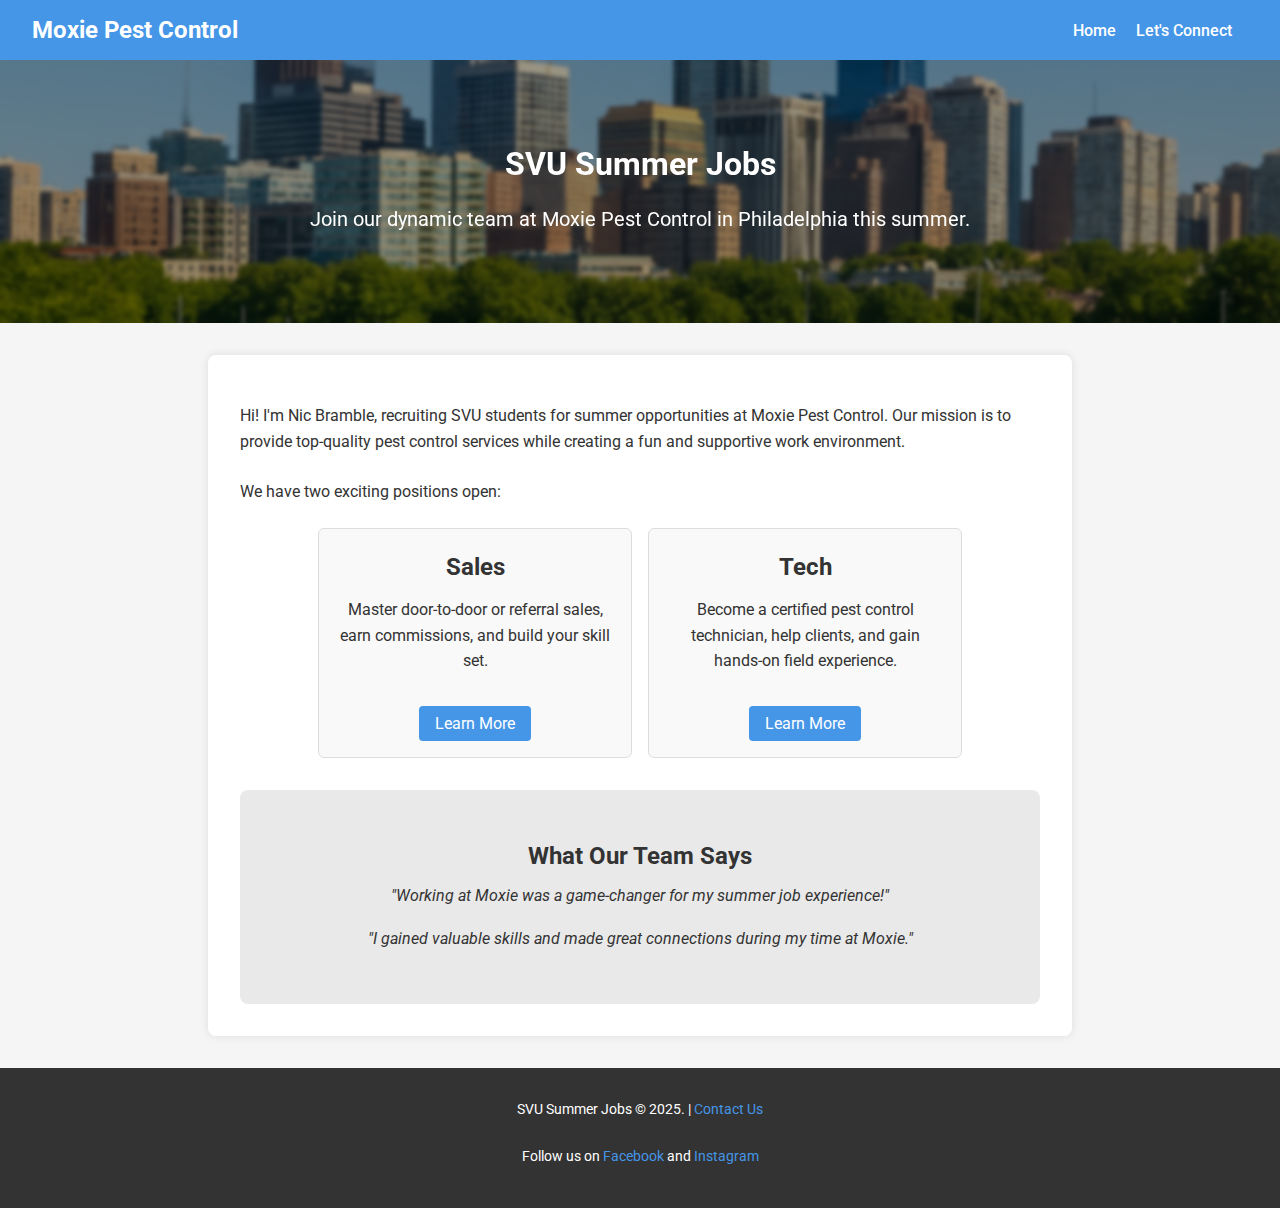
<file: Index.html>
<!DOCTYPE html>
<html lang="en">
<head>
  <meta charset="UTF-8">
  <meta name="viewport" content="width=device-width, initial-scale=1.0">
  <title>SVU Summer Jobs</title>
  <meta name="description" content="Join SVU Summer Jobs at Moxie Pest Control in Philadelphia for exciting sales and tech positions this summer.">
  <meta name="keywords" content="SVU Summer Jobs, Sales, Tech, Philadelphia, Pest Control, Summer Employment">
  <link href="https://fonts.googleapis.com/css?family=Roboto:400,500&display=swap" rel="stylesheet">
  <link rel="stylesheet" href="style.css">
</head>
<body>

<header>
 <strong style="font-size: 1.5rem; font-weight: 700;">Moxie Pest Control</strong>
  <nav>
    <a href="index.html">Home</a>
    <a href="apply.html">Let's Connect</a>
  </nav>
</header>

<main>
  <!-- Hero Section -->
  <section class="hero">
    <h1>SVU Summer Jobs</h1>
    <p>Join our dynamic team at Moxie Pest Control in Philadelphia this summer.</p>
  </section>

  <!-- Main Content -->
  <div class="container">
    <section>
      <p>
        Hi! I'm Nic Bramble, recruiting SVU students for summer opportunities at Moxie Pest Control. Our mission is to provide top-quality pest control services while creating a fun and supportive work environment.
      </p>
      <p>We have two exciting positions open:</p>
    </section>

    <!-- Job Cards Section -->
    <section class="job-cards">
      <!-- Sales Card -->
      <article class="job-card">
        <h2>Sales</h2>
        <p>Master door-to-door or referral sales, earn commissions, and build your skill set.</p>
        <a href="sales.html">Learn More</a>
      </article>

      <!-- Tech Card -->
      <article class="job-card">
        <h2>Tech</h2>
        <p>Become a certified pest control technician, help clients, and gain hands-on field experience.</p>
        <a href="tech.html">Learn More</a>
      </article>
    </section>

    <!-- Testimonials Section -->
    <section class="testimonials">
      <h2>What Our Team Says</h2>
      <blockquote class="testimonial">
        "Working at Moxie was a game-changer for my summer job experience!"
      </blockquote>
      <blockquote class="testimonial">
      "I gained valuable skills and made great connections during my time at Moxie."  </blockquote>
    </section>
  </div>
</main>

<footer>
  <p>SVU Summer Jobs © 2025. | <a href="mailto:info@svusummerjobs.com">Contact Us</a></p>
  <p>Follow us on <a href="#">Facebook</a> and <a href="#">Instagram</a></p>
</footer>

</body>
</html>
</file>
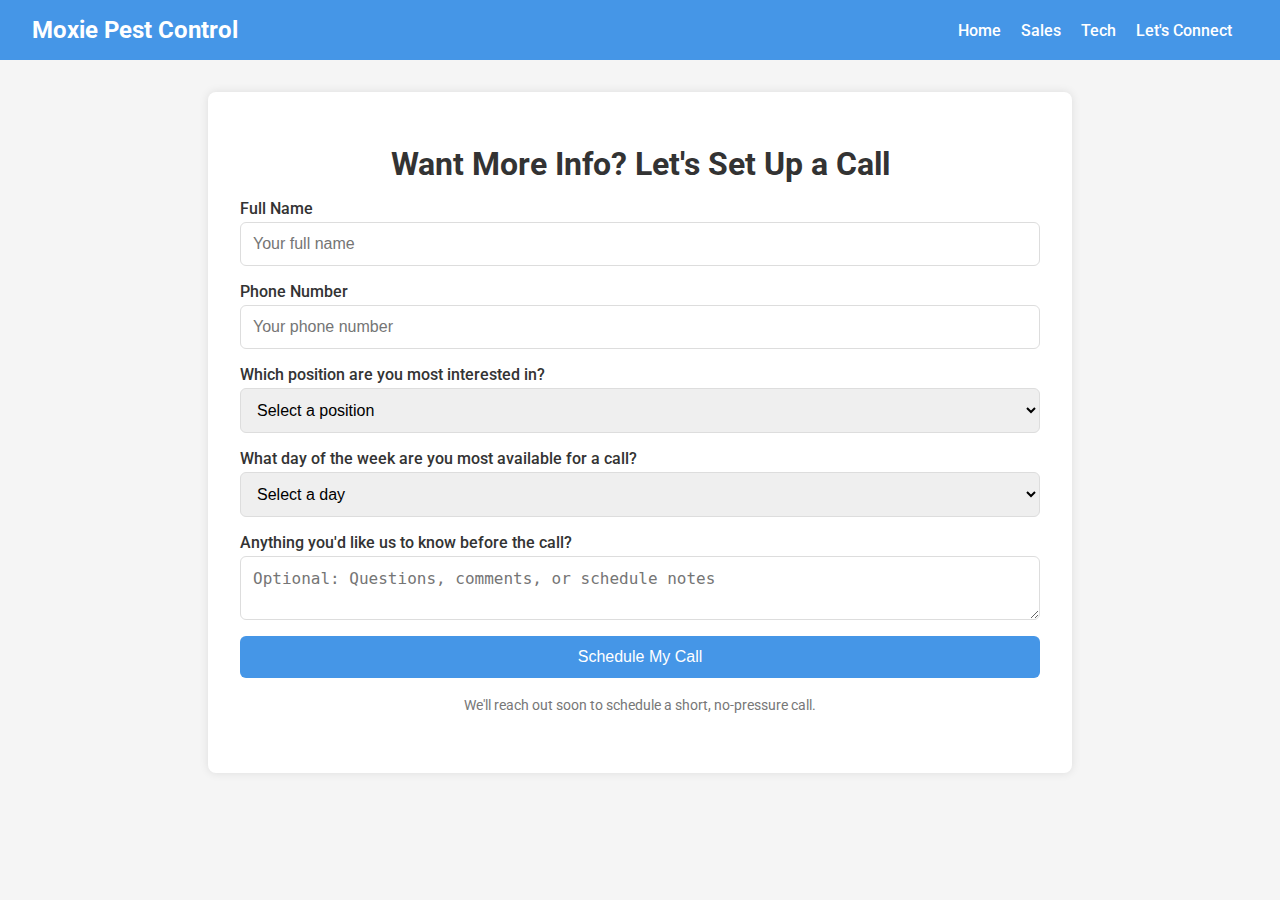
<file: apply.html>
<!DOCTYPE html>
<html lang="en">

<head>
  <meta charset="UTF-8" />
  <meta name="viewport" content="width=device-width, initial-scale=1.0" />
  <title>Let's Connect | SVU Summer Jobs</title>
  <link href="https://fonts.googleapis.com/css?family=Roboto:400,500&display=swap" rel="stylesheet" />
  <link rel="stylesheet" href="style.css" />
</head>

<body>

<header>
  <strong style="font-size: 1.5rem; font-weight: 700;">Moxie Pest Control</strong>
  <nav>
    <a href="index.html">Home</a>
    <a href="sales.html">Sales</a>
    <a href="tech.html">Tech</a>
    <a href="apply.html">Let's Connect</a>
  </nav>
</header>

<div class="container">
  <h1>Want More Info? Let's Set Up a Call</h1>
  <form action="https://formspree.io/f/xpwpjgvr" method="POST">

    <input type="hidden" name="_redirect" value="https://yourdomain.com/thankyou.html">

    <label for="name">Full Name</label>
    <input type="text" id="name" name="name" placeholder="Your full name" required>

    <label for="phone">Phone Number</label>
    <input type="tel" id="phone" name="phone" placeholder="Your phone number" required>

    <label for="position">Which position are you most interested in?</label>
    <select id="position" name="position" required>
      <option value="">Select a position</option>
      <option value="sales">Sales</option>
      <option value="tech">Tech</option>
      <option value="both">Both</option>
      <option value="unsure">Not Sure Yet</option>
    </select>

    <label for="day">What day of the week are you most available for a call?</label>
    <select id="day" name="day" required>
      <option value="">Select a day</option>
      <option value="Monday">Monday</option>
      <option value="Tuesday">Tuesday</option>
      <option value="Wednesday">Wednesday</option>
      <option value="Thursday">Thursday</option>
      <option value="Friday">Friday</option>
      <option value="Saturday">Saturday</option>
    </select>

    <label for="message">Anything you'd like us to know before the call?</label>
    <textarea id="message" name="message" placeholder="Optional: Questions, comments, or schedule notes"></textarea>

    <button type="submit">Schedule My Call</button>
  </form>

  <p class="note">
    We'll reach out soon to schedule a short, no-pressure call.
  </p>
</div>

</body>

</html>
</file>
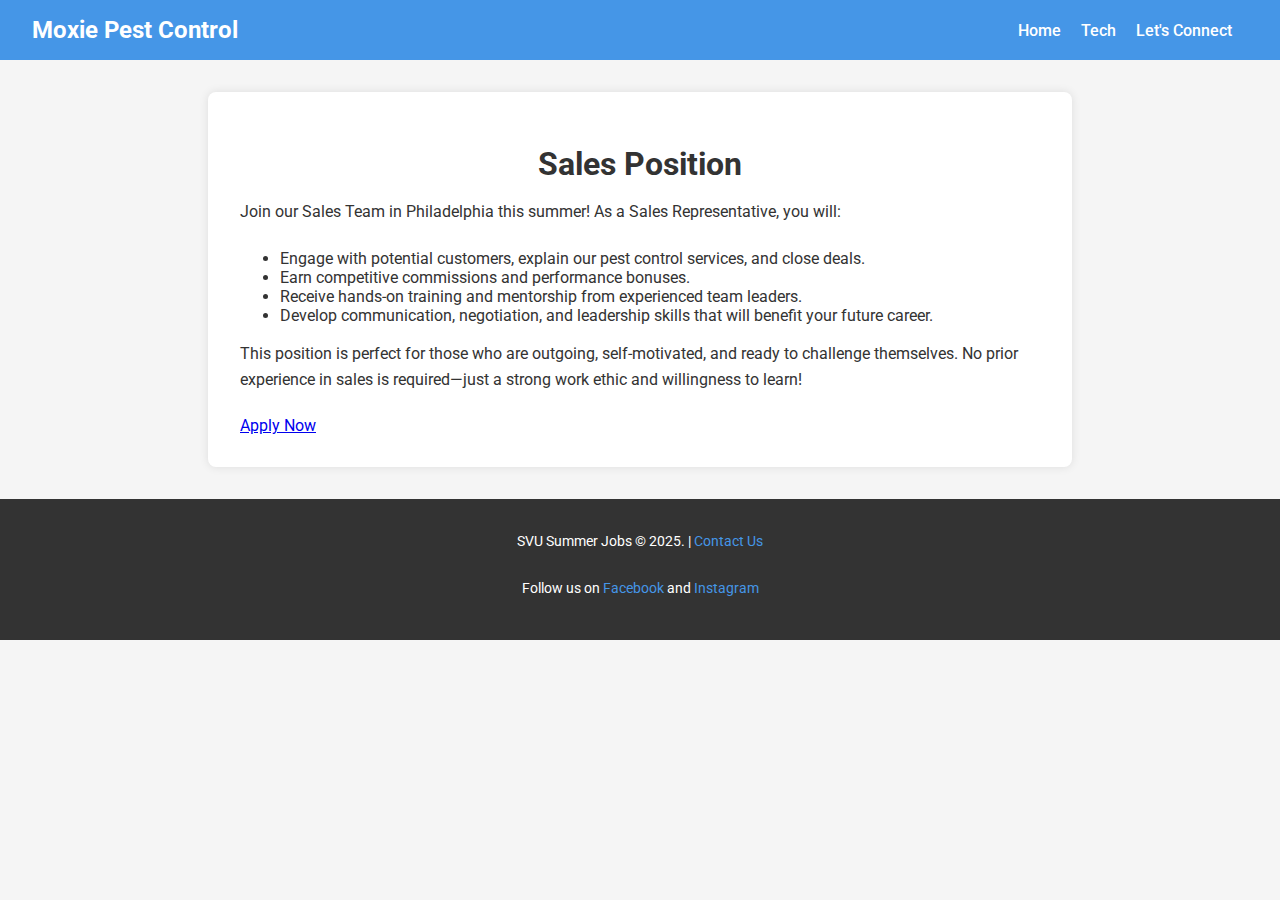
<file: sales.html>
<!DOCTYPE html>
<html lang="en">
<head>
  <meta charset="UTF-8">
  <meta name="viewport" content="width=device-width, initial-scale=1.0">
  <title>Sales Position | SVU Summer Jobs</title>
  <meta name="description" content="Learn more about the Sales position at SVU Summer Jobs at Moxie Pest Control in Philadelphia.">
  <link href="https://fonts.googleapis.com/css?family=Roboto:400,500&display=swap" rel="stylesheet">
  <link rel="stylesheet" href="style.css">
</head>
<body>

<header>
  <strong style="font-size: 1.5rem; font-weight: 700;">Moxie Pest Control</strong>
  <nav>
    <a href="index.html">Home</a>
    <a href="tech.html">Tech</a>
    <a href="apply.html">Let's Connect</a>
  </nav>
</header>

<main>
  <div class="container">
    <h1>Sales Position</h1>
    <p>
      Join our Sales Team in Philadelphia this summer! As a Sales Representative, you will:
    </p>
    <ul>
      <li>Engage with potential customers, explain our pest control services, and close deals.</li>
      <li>Earn competitive commissions and performance bonuses.</li>
      <li>Receive hands-on training and mentorship from experienced team leaders.</li>
      <li>Develop communication, negotiation, and leadership skills that will benefit your future career.</li>
    </ul>
    <p>
      This position is perfect for those who are outgoing, self-motivated, and ready to challenge themselves.
      No prior experience in sales is required—just a strong work ethic and willingness to learn!
    </p>

    <div class="cta">
      <a href="apply.html">Apply Now</a>
    </div>
  </div>
</main>

<footer>
  <p>SVU Summer Jobs © 2025. | <a href="mailto:info@svusummerjobs.com">Contact Us</a></p>
  <p>Follow us on <a href="#">Facebook</a> and <a href="#">Instagram</a></p>
</footer>

</body>
</html>
</file>
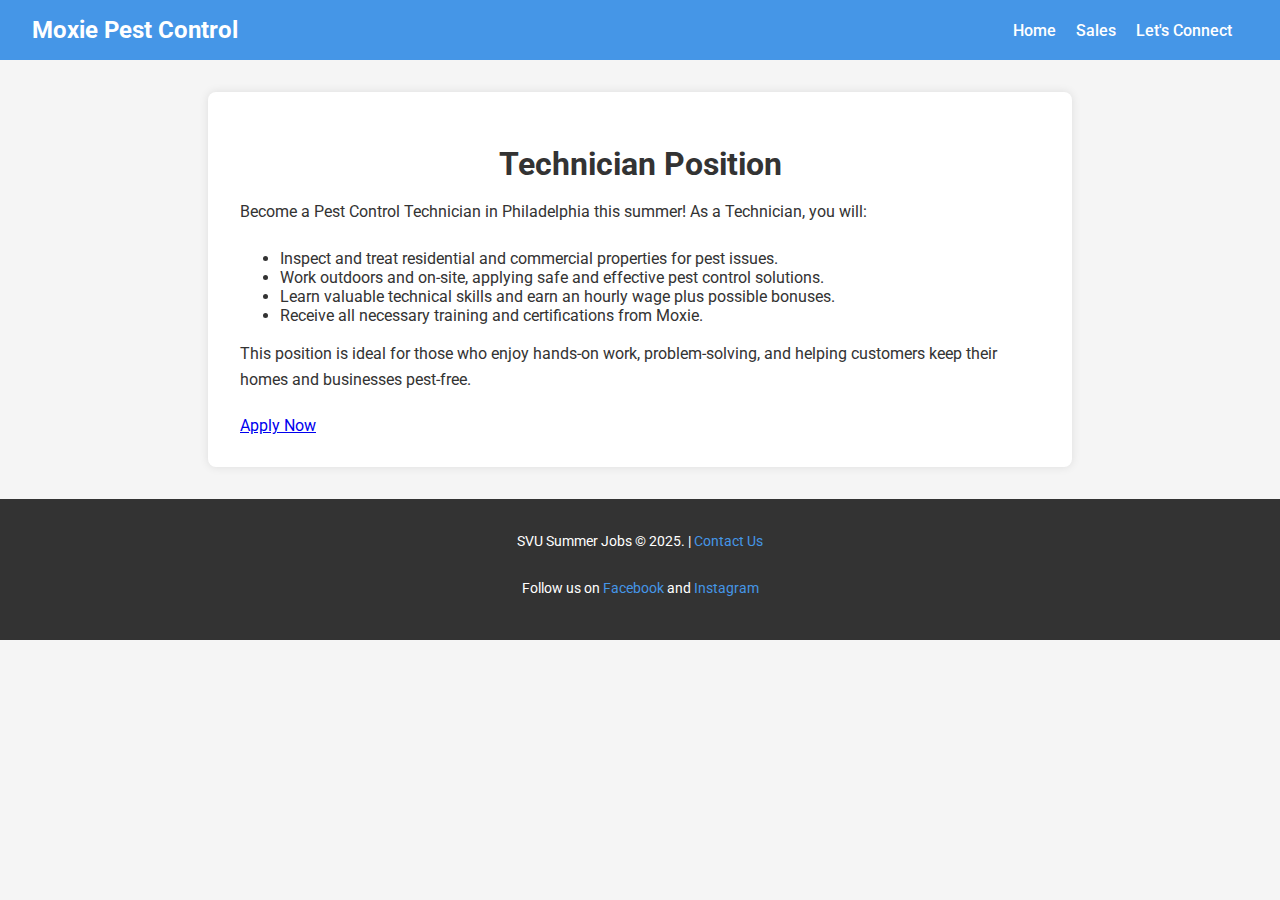
<file: tech.html>
<!DOCTYPE html>
<html lang="en">
<head>
  <meta charset="UTF-8">
  <meta name="viewport" content="width=device-width, initial-scale=1.0">
  <title>Tech Position | SVU Summer Jobs</title>
  <meta name="description" content="Learn more about the Tech position at SVU Summer Jobs at Moxie Pest Control in Philadelphia.">
  <link href="https://fonts.googleapis.com/css?family=Roboto:400,500&display=swap" rel="stylesheet">
  <link rel="stylesheet" href="style.css">
</head>
<body>

<header>
 <strong style="font-size: 1.5rem; font-weight: 700;">Moxie Pest Control</strong>

  <nav>
    <a href="index.html">Home</a>
    <a href="sales.html">Sales</a>
    <a href="apply.html">Let's Connect</a>
  </nav>
</header>

<main>
  <div class="container">
    <h1>Technician Position</h1>
    <p>
      Become a Pest Control Technician in Philadelphia this summer! As a Technician, you will:
    </p>
    <ul>
      <li>Inspect and treat residential and commercial properties for pest issues.</li>
      <li>Work outdoors and on-site, applying safe and effective pest control solutions.</li>
      <li>Learn valuable technical skills and earn an hourly wage plus possible bonuses.</li>
      <li>Receive all necessary training and certifications from Moxie.</li>
    </ul>
    <p>
      This position is ideal for those who enjoy hands-on work, problem-solving, and helping customers keep their homes and businesses pest-free.
    </p>

    <div class="cta">
      <a href="apply.html">Apply Now</a>
    </div>
  </div>
</main>

<footer>
  <p>SVU Summer Jobs © 2025. | <a href="mailto:info@svusummerjobs.com">Contact Us</a></p>
  <p>Follow us on <a href="#">Facebook</a> and <a href="#">Instagram</a></p>
</footer>

</body>
</html>
</file>
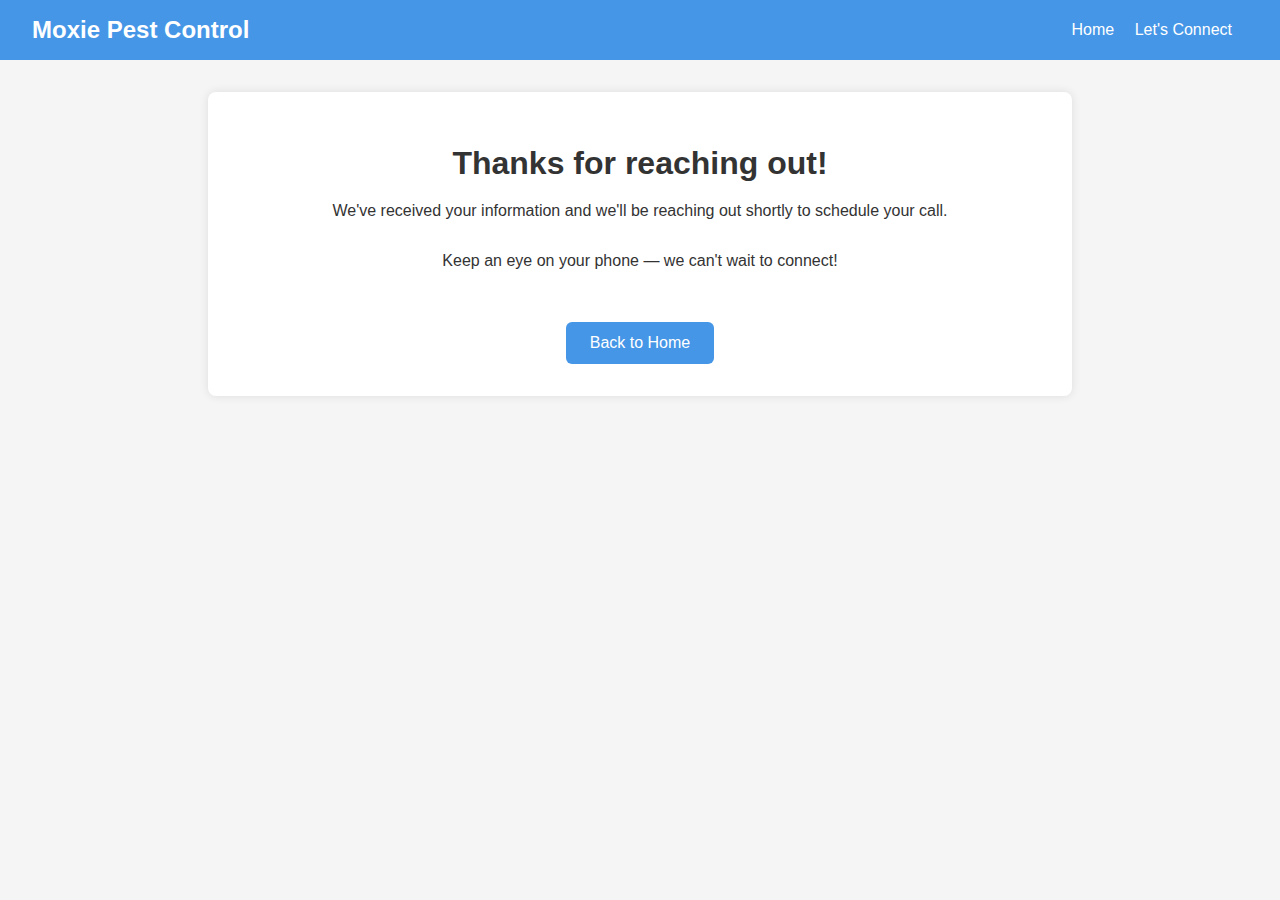
<file: thankyou.html>
<!DOCTYPE html>
<html lang="en">

<head>
    <meta charset="UTF-8">
    <meta name="viewport" content="width=device-width, initial-scale=1.0">
    <title>Thank You!</title>
    <link rel="stylesheet" href="style.css">
</head>

<body>

<header>
    <strong style="font-size: 1.5rem; font-weight: 700;">Moxie Pest Control</strong>
    <nav>
        <a href="index.html">Home</a>
        <a href="apply.html">Let's Connect</a>
    </nav>
</header>

<div class="container" style="text-align: center;">
    <h1>Thanks for reaching out!</h1>
    <p>We've received your information and we'll be reaching out shortly to schedule your call.</p>
    <p>Keep an eye on your phone — we can't wait to connect!</p>

    <a href="index.html" style="display: inline-block; margin-top: 1.5rem; padding: 0.75rem 1.5rem; background: var(--brand-color); color: #fff; border-radius: 6px; text-decoration: none; font-weight: 500;">
        Back to Home
    </a>
</div>

</body>
</html>
</file>
<file: style.css>
/* style.css */
:root {
  --brand-color: #4596E7;
  --brand-color-hover: #3A7DBC;
}

body {
  margin: 0;
  font-family: 'Roboto', sans-serif;
  background-color: #f5f5f5;
  color: #333;
}

/* Header & Navigation */
header {
  background: var(--brand-color);
  color: #fff;
  display: flex;
  align-items: center;
  padding: 1rem 2rem;
}
header img {
  height: 40px;
  margin-right: 1rem;
}
nav {
  margin-left: auto;
}
nav a {
  color: #fff;
  margin-right: 1rem;
  text-decoration: none;
  font-weight: 500;
}
nav a:hover {
  text-decoration: underline;
}

/* Main Container */
.container {
  max-width: 800px;
  margin: 2rem auto;
  background: #fff;
  padding: 2rem;
  box-shadow: 0 0 10px rgba(0,0,0,0.1);
  border-radius: 8px;
}

/* Headings & Text */
h1 {
  text-align: center;
  margin-bottom: 1rem;
}
p {
  margin-bottom: 1.5rem;
  line-height: 1.6;
}

/* Job Cards */
.job-cards {
  display: flex;
  flex-wrap: wrap;
  gap: 1rem;
  justify-content: center;
}
.job-card {
  background: #f9f9f9;
  border: 1px solid #ddd;
  border-radius: 6px;
  padding: 1rem;
  width: 280px;
  text-align: center;
  transition: box-shadow 0.2s ease-in-out;
}
.job-card:hover {
  box-shadow: 0 2px 10px rgba(0,0,0,0.15);
}
.job-card h2 {
  margin: 0.5rem 0;
}
.job-card a {
  display: inline-block;
  margin-top: 0.5rem;
  padding: 0.5rem 1rem;
  background: var(--brand-color);
  color: #fff;
  border-radius: 4px;
  text-decoration: none;
  transition: background 0.2s ease-in-out;
}
.job-card a:hover {
  background: var(--brand-color-hover);
}

/* Hero Section */
.hero {
  position: relative;
  background: url('hero.png') no-repeat center center;
  background-size: cover;
  color: #fff;
  text-align: center;
  padding: 4rem 2rem;
  overflow: hidden;
}

.hero::before {
  content: "";
  position: absolute;
  top: 0; left: 0;
  width: 100%; height: 100%;
  background: rgba(0, 0, 0, 0.4); /* adjust opacity */
  backdrop-filter: blur(2px); /* optional */
  z-index: 0;
}

.hero > * {
  position: relative;
  z-index: 1;
}

}
.hero h1 {
  font-size: 2.5rem;
  margin-bottom: 1rem;
}
.hero p {
  font-size: 1.25rem;
}

/* Testimonials */
.testimonials {
  background: #e9e9e9;
  padding: 2rem;
  border-radius: 8px;
  margin-top: 2rem;
}
.testimonials h2 {
  text-align: center;
  margin-bottom: 1rem;
}
.testimonial {
  margin-bottom: 1.5rem;
  font-style: italic;
  text-align: center;
}

/* Footer */
footer {
  background: #333;
  color: #fff;
  padding: 1rem 2rem;
  text-align: center;
  margin-top: 2rem;
  font-size: 0.9rem;
}
footer a {
  color: var(--brand-color);
  text-decoration: none;
}
footer a:hover {
  text-decoration: underline;
}

/* Responsive Adjustments */
@media (max-width: 600px) {
  header {
    flex-direction: column;
    align-items: flex-start;
  }
  nav {
    margin: 1rem 0 0;
  }
  .job-cards {
    flex-direction: column;
    align-items: center;
  }
}

/* Form Styling */
form {
  display: flex;
  flex-direction: column;
}

form label {
  font-weight: 500;
  margin-bottom: 0.25rem;
}

form input, 
form select, 
form textarea {
  padding: 0.75rem;
  margin-bottom: 1rem;
  border: 1px solid #ddd;
  border-radius: 6px;
  font-size: 1rem;
  transition: border-color 0.2s ease-in-out;
}

form input:focus, 
form select:focus, 
form textarea:focus {
  border-color: var(--brand-color);
  outline: none;
}

form button {
  padding: 0.75rem;
  background: var(--brand-color);
  color: #fff;
  border: none;
  border-radius: 6px;
  font-size: 1rem;
  cursor: pointer;
  transition: background 0.2s ease-in-out;
}

form button:hover {
  background: var(--brand-color-hover);
}

.note {
  font-size: 0.9rem;
  color: #777;
  text-align: center;
  margin-top: 1rem;
}
</file>
